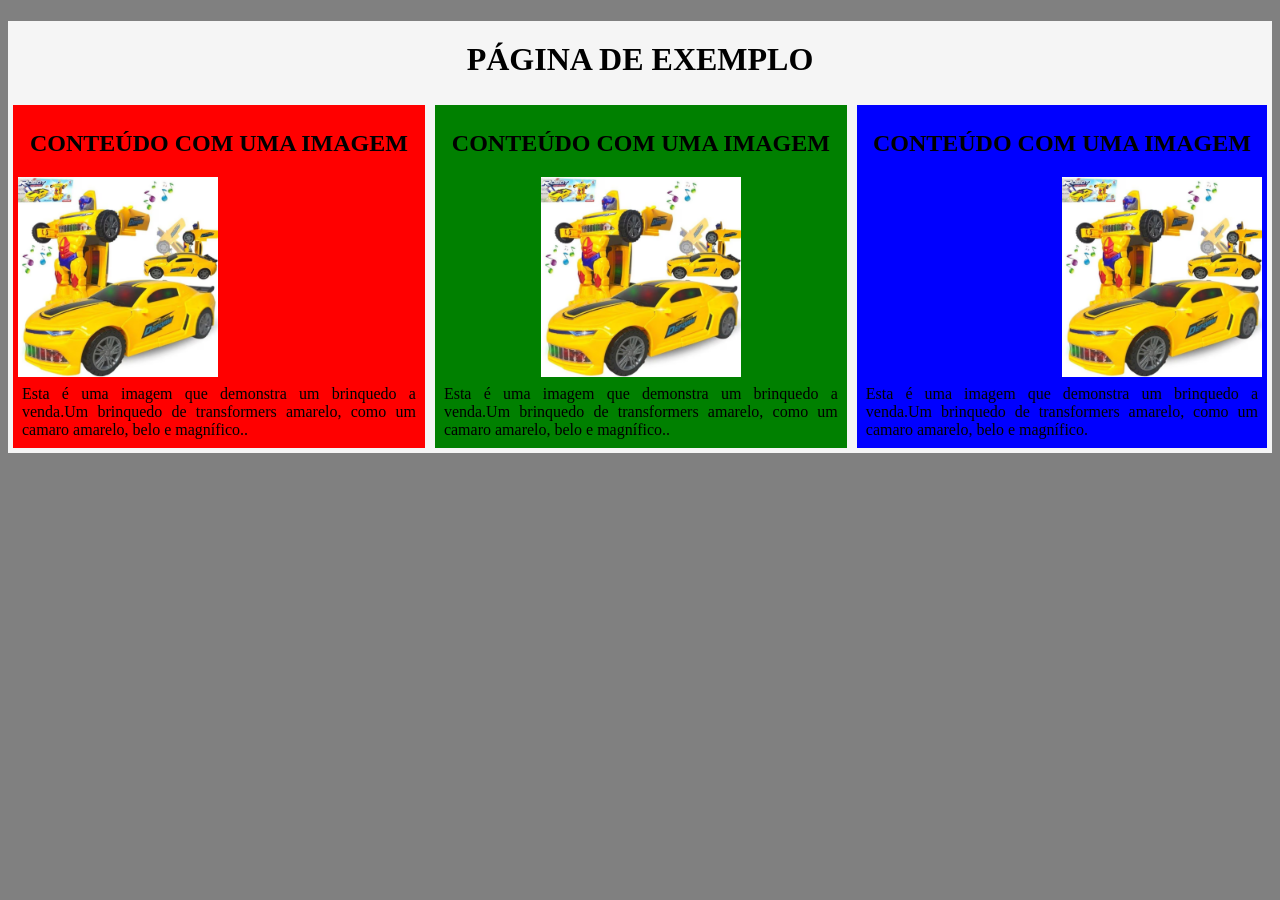
<file: index.html>
<!DOCTYPE html>
<html lang="pt-br">
<head>
    <meta charset="UTF-8">
    <meta name="viewport" content="width=device-width, initial-scale=1.0">
    <title>Documento</title>
    <link rel="stylesheet" href="static/css/main.css">
</head>
<body>
    <div class="conteudo">
        <h1 class="pad">Página de Exemplo</h1>
        <div class="container-flex">
            <div class="container" style="background-color: red;">
                <h2>Conteúdo com uma imagem</h2>
                <img src="static/imagens/transformers.avif" alt="Paisagem-1" class="imagem size2">
                <p>Esta é uma imagem que demonstra um brinquedo a venda.Um brinquedo de transformers amarelo, como um camaro amarelo, belo e magnífico..</p>
            </div>

            <div class="container" style="background-color: green; text-align: center;">
                <h2>Conteúdo com uma imagem</h2>
                <img src="static/imagens/transformers.avif" alt="Paisagem-1" class="imagem size2">
                <p>Esta é uma imagem que demonstra um brinquedo a venda.Um brinquedo de transformers amarelo, como um camaro amarelo, belo e magnífico..</p>
            </div>

            <div class="container" style="background-color: blue; text-align: right;">
                <h2>Conteúdo com uma imagem</h2>
                <img src="static/imagens/transformers.avif" alt="Paisagem-1" class="imagem size2">
                <p>Esta é uma imagem que demonstra um brinquedo a venda.Um brinquedo de transformers amarelo, como um camaro amarelo, belo e magnífico.</p>
            </div>
        </div>
    </div>
</body>
</html>
</file>
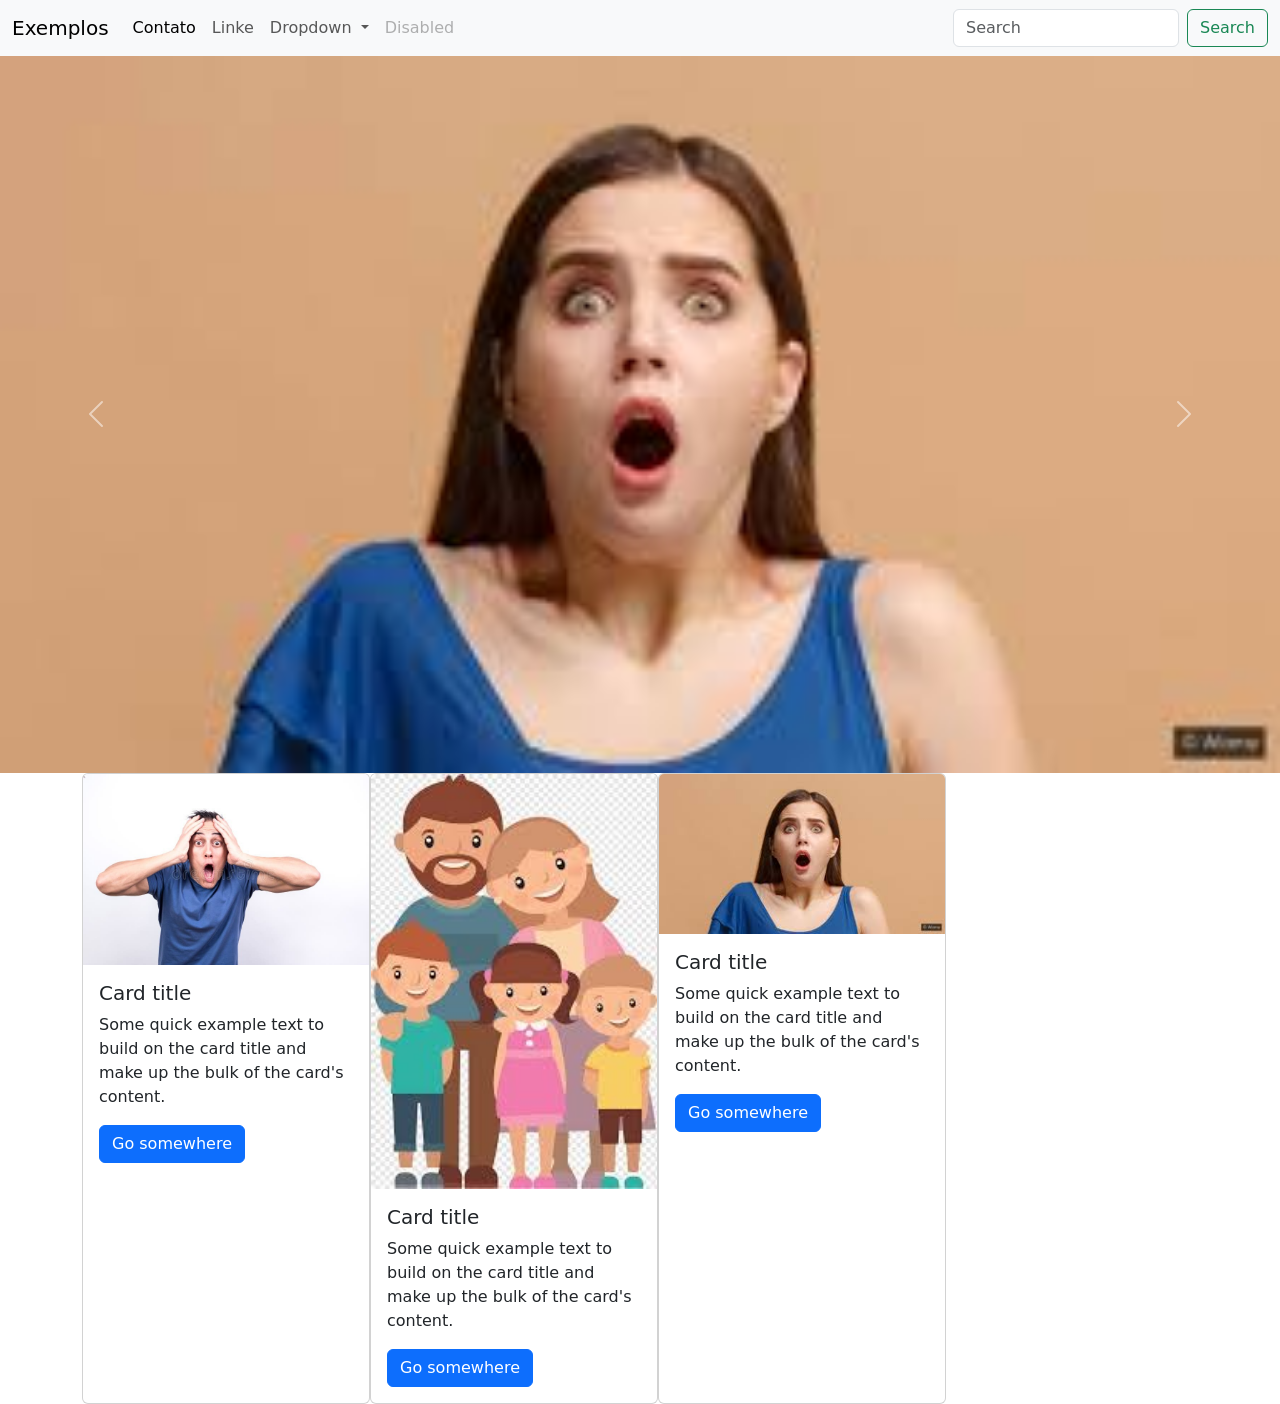
<file: bootstrap/index.html>
<!DOCTYPE html>
<html lang="en">
<head>
    <meta charset="UTF-8">
    <meta name="viewport" content="width=device-width, initial-scale=1.0">
    <title>Exemplos de Bootstrap</title>
    <link rel="stylesheet" href="dist/css/bootstrap.css" />
</head>
<body>

  <nav class="navbar navbar-expand-lg bg-body-tertiary">
    <div class="container-fluid">
      <a class="navbar-brand" href="#">Exemplos</a>
      <button class="navbar-toggler" type="button" data-bs-toggle="collapse" data-bs-target="#navbarSupportedContent" aria-controls="navbarSupportedContent" aria-expanded="false" aria-label="Toggle navigation">
        <span class="navbar-toggler-icon"></span>
      </button>
      <div class="collapse navbar-collapse" id="navbarSupportedContent">
        <ul class="navbar-nav me-auto mb-2 mb-lg-0">
          <li class="nav-item">
            <a class="nav-link active" aria-current="page" href="#">Contato</a>
          </li>
          <li class="nav-item">
            <a class="nav-link" href="#">Linke</a>
          </li>
          <li class="nav-item dropdown">
            <a class="nav-link dropdown-toggle" href="#" role="button" data-bs-toggle="dropdown" aria-expanded="false">
              Dropdown
            </a>
            <ul class="dropdown-menu">
              <li><a class="dropdown-item" href="#">Action</a></li>
              <li><a class="dropdown-item" href="#">Another action</a></li>
              <li><hr class="dropdown-divider"></li>
















              
              <li><a class="dropdown-item" href="#">Something else here</a></li>
            </ul>
          </li>
          <li class="nav-item">
            <a class="nav-link disabled" aria-disabled="true">Disabled</a>
          </li>
        </ul>
        <form class="d-flex" role="search">
          <input class="form-control me-2" type="search" placeholder="Search" aria-label="Search">
          <button class="btn btn-outline-success" type="submit">Search</button>
        </form>
      </div>
    </div>
  </nav>
    <div id="carouselExample" class="carousel slide">
  
        <div class="carousel-inner">
          <div class="carousel-item active">
            <img src="../exemplos/Imagens/susto.jpg" class="d-block w-100" alt="...">
          </div>
          <div class="carousel-item">
            <img src="../exemplos/Imagens/familia.jpg" class="d-block w-100" alt="...">
          </div>
          <div class="carousel-item">
            <img src="../exemplos/Imagens/surpreso.jpg" class="d-block w-100" alt="...">
          </div>
        </div>
        <button class="carousel-control-prev" type="button" data-bs-target="#carouselExample" data-bs-slide="prev">
          <span class="carousel-control-prev-icon" aria-hidden="true"></span>
          <span class="visually-hidden">Previous</span>
        </button>
        <button class="carousel-control-next" type="button" data-bs-target="#carouselExample" data-bs-slide="next">
          <span class="carousel-control-next-icon" aria-hidden="true"></span>
          <span class="visually-hidden">Next</span>
        </button>
      </div>

      <div class="container d-flex">
        <div class="card" style="width: 18rem;">
          <img src="../exemplos/Imagens/surpreso.jpg" class="card-img-top" alt="...">
          <div class="card-body">
            <h5 class="card-title">Card title</h5>
            <p class="card-text">Some quick example text to build on the card title and make up the bulk of the card's content.</p>
            <a href="#" class="btn btn-primary">Go somewhere</a>
          </div>

        </div>
        <div class="card" style="width: 18rem;">
          <img src="../exemplos/Imagens/familia.jpg" class="card-img-top" alt="...">
          <div class="card-body">
            <h5 class="card-title">Card title</h5>
            <p class="card-text">Some quick example text to build on the card title and make up the bulk of the card's content.</p>
            <a href="#" class="btn btn-primary">Go somewhere</a>
          </div>
        </div>
        <div class="card" style="width: 18rem;">
          <img src="../exemplos/Imagens/susto.jpg" class="card-img-top" alt="...">
          <div class="card-body">
            <h5 class="card-title">Card title</h5>
            <p class="card-text">Some quick example text to build on the card title and make up the bulk of the card's content.</p>
            <a href="#" class="btn btn-primary">Go somewhere</a>
          </div>
        </div>
      </div>
      <script type="text/javascript" src="dist/js/bootstrap.js"></script>
</body>
</html>
</file>
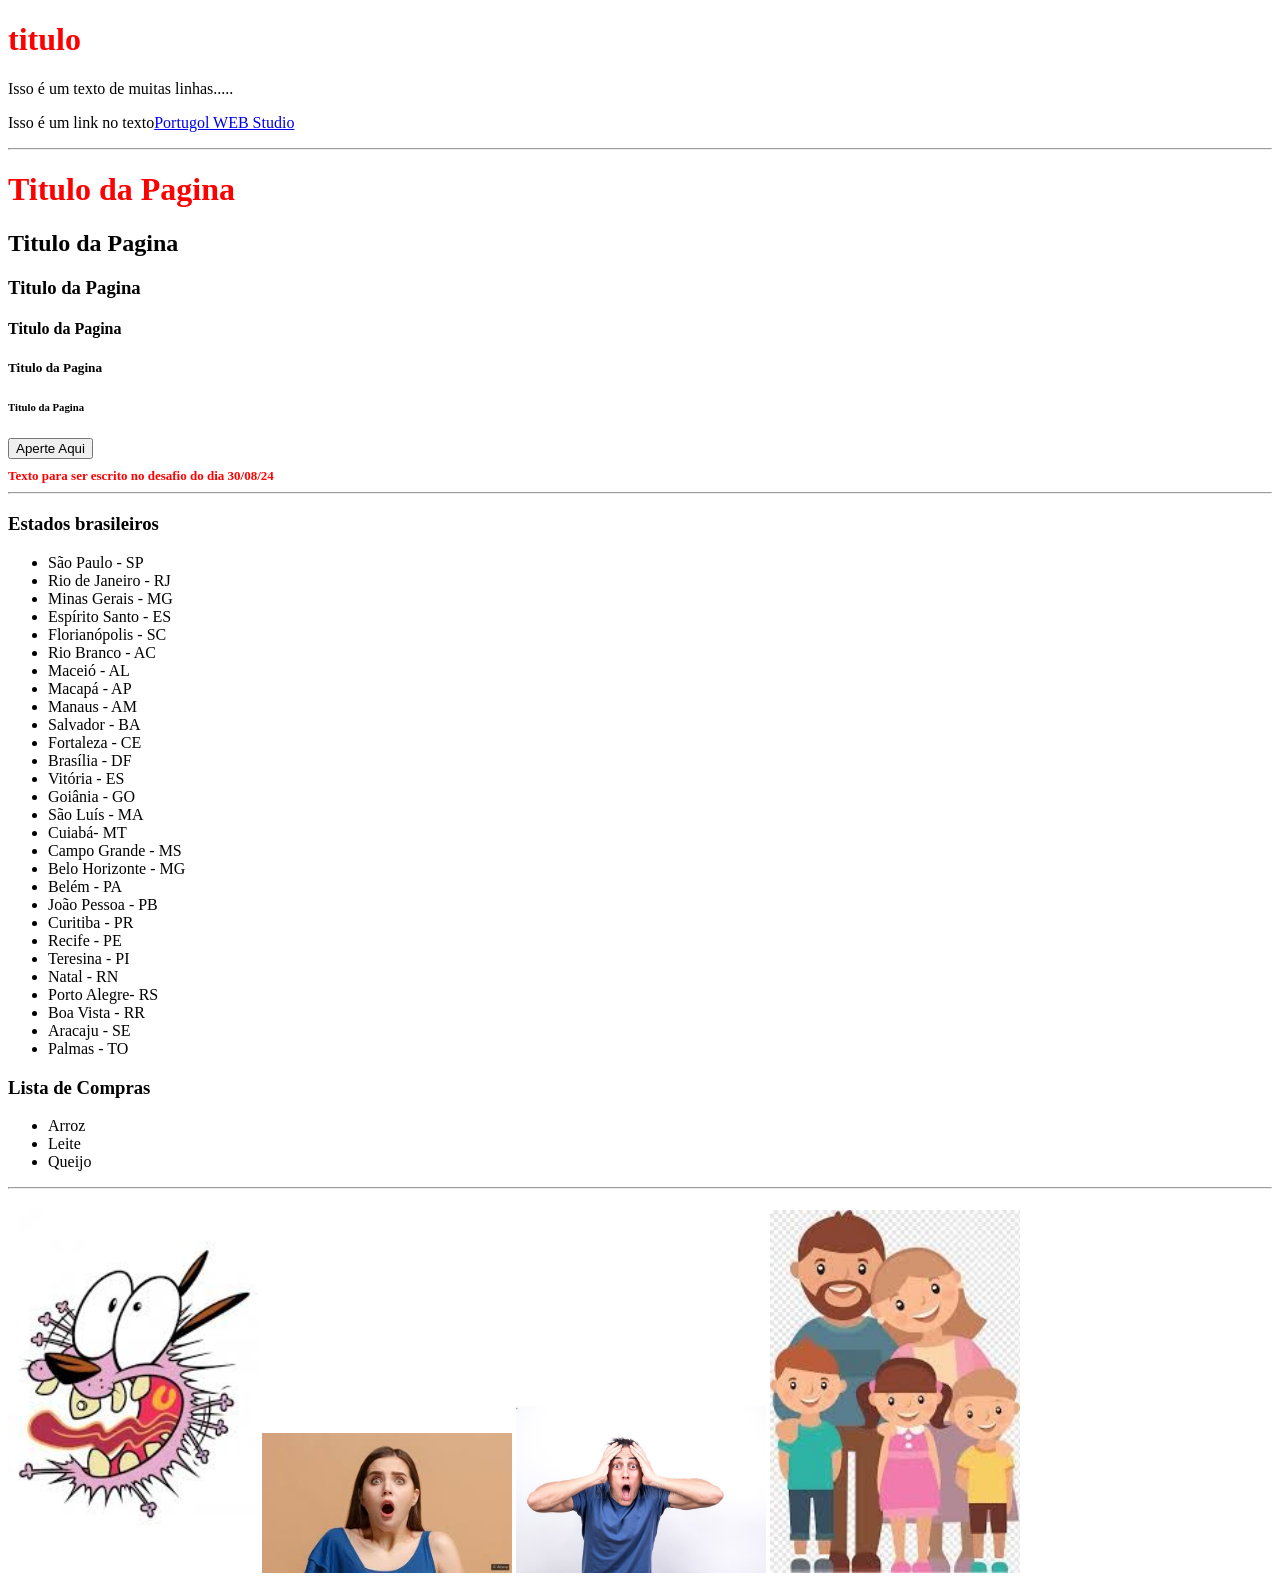
<file: exemplos/index.html>
<!DOCTYPE html>
<html lang="en">
<head>
    <meta charset="UTF-8">
    <meta name="viewport" content="width=device-width, initial-scale=1.0">
    <title>Document</title>
    <link rel="stylesheet" href="css/estilo.css" />
</head>
<body>
    
    <h1>titulo</h1>
    <p>Isso é um texto de muitas linhas.....</p>
    <p>Isso é um link no texto<a href="https://portugol.dev/">Portugol WEB Studio</a></p>
    <hr>
    <h1 class="Título">Titulo da Pagina</h1>
    <h2>Titulo da Pagina</h2>
    <h3>Titulo da Pagina</h3>
    <h4>Titulo da Pagina</h4>
    <h5>Titulo da Pagina</h5>
    <h6>Titulo da Pagina</h6>

    <button>
        Aperte Aqui
    </button>
     
    <h1 style="font-size: small;">Texto para ser escrito no desafio do dia 30/08/24</h1>
 

    <hr>
    
    <h3>Estados brasileiros</h3>
    <ul>
        <li>São Paulo - SP</li>
        <li>Rio de Janeiro - RJ</li>
        <li>Minas Gerais - MG</li>
        <li>Espírito Santo - ES</li>
        <li>Florianópolis - SC</li>
        <li>Rio Branco - AC</li>
        <li>Maceió - AL</li>
        <li>Macapá - AP</li>
        <li>Manaus - AM</li>
        <li>Salvador - BA</li>
        <li>Fortaleza - CE</li>
        <li>Brasília - DF</li>
        <li>Vitória - ES</li>
        <li>Goiânia - GO</li>
        <li>São Luís - MA</li>
        <li>Cuiabá- MT</li>
        <li>Campo Grande - MS</li>
        <li>Belo Horizonte - MG</li>
        <li>Belém - PA</li>
        <li>João Pessoa - PB</li>
        <li>Curitiba - PR</li>
        <li>Recife - PE</li>
        <li>Teresina - PI</li>
        <li>Natal - RN</li>
        <li>Porto Alegre- RS</li>
        <li>Boa Vista - RR</li>
        <li>Aracaju - SE</li>
        <li>Palmas - TO</li>
    </ul>

    <h3>Lista de Compras</h3>
    <ul>
        <li>Arroz</li>
        <li>Leite</li>
        <li>Queijo</li>
    </ul>
    <!-- isso é um comentario -->

    <hr>
    <img src="Imagens/coragem.jpg" title="Coragem" alt="Coragem" width="250" />
    <img src="Imagens/susto.jpg" title="Susto" alt="Susto" width="250"/>
    <img src="Imagens/surpreso.jpg" title="Surpreso" alt="Surpreso" width="250"/>
    <img src="Imagens/familia.jpg" title="Familia" alt="Familia" width="250"/>
</body>
</html>
</file>
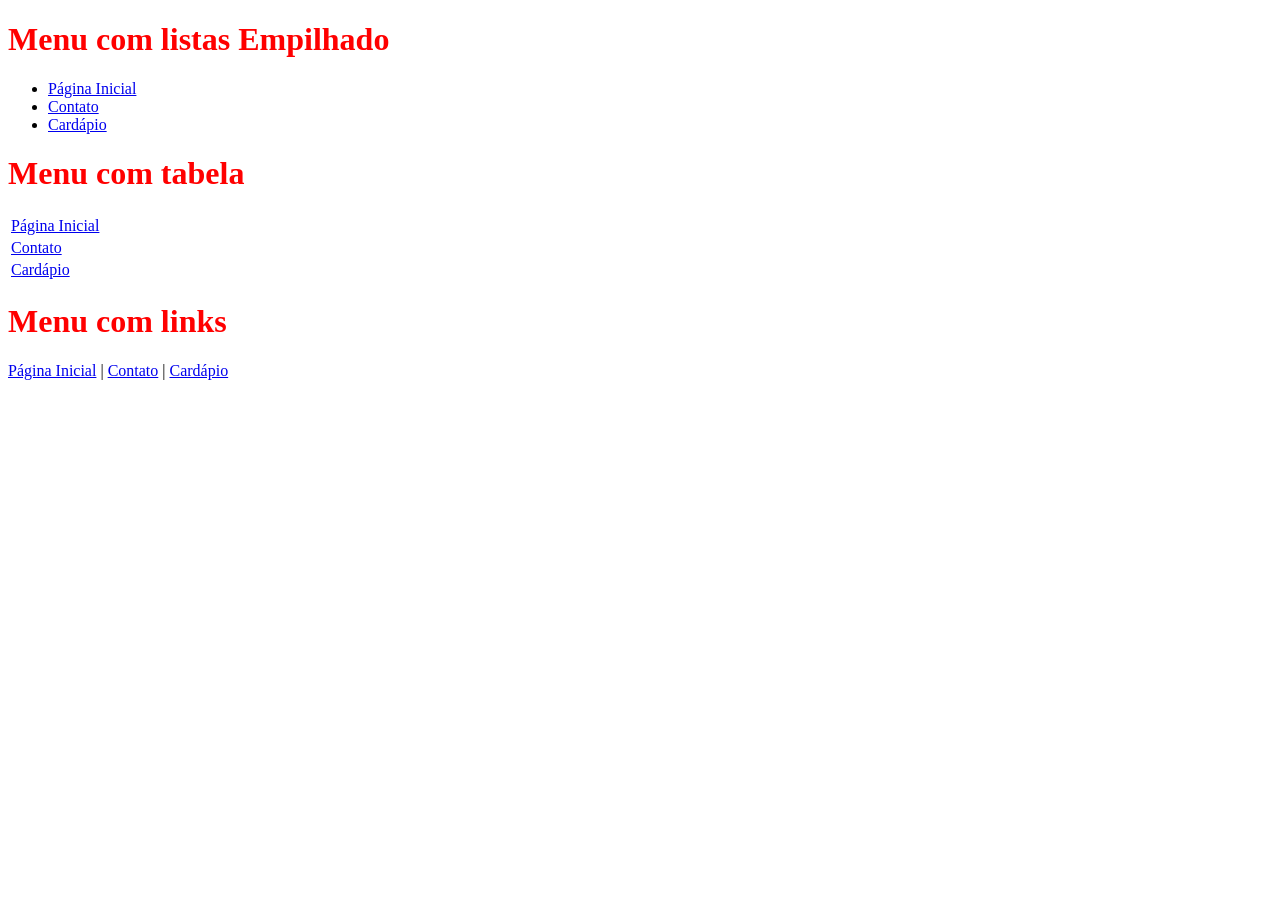
<file: exemplos_de_menu.html>
<!DOCTYPE html>
<html lang="en">
<head>
    <meta charset="UTF-8">
    <meta name="viewport" content="width=device-width, initial-scale=1.0">
    <title>Exemplos de Menu</title>
    <link rel="stylesheet" href="css/estilo.css" />
</head>
<body>
    <h1>Menu com listas Empilhado</h1>
    <ul>
        <li><a href="index.html">Página Inicial</a></li>
        <li><a href="contato.html">Contato</a></li>
        <li><a href="cardapio.html">Cardápio</a></li>
    </ul>
    <h1>Menu com tabela</h1>
    <table>
        <tr>
            <td><a href="index.html">Página Inicial</a></td>
        </tr>
        <tr>
            <td><a href="contato.html">Contato</a></td>
        </tr>
        <tr>
            <td><a href="cardapio.html">Cardápio</a></td>
        </tr>
    </table>
    <h1>Menu com links</h1>
    <a href="index.html">Página Inicial</a> | 
    <a href="contato.html">Contato</a> |
    <a href="cardapio.html">Cardápio</a>
</body>
</html>
</file>
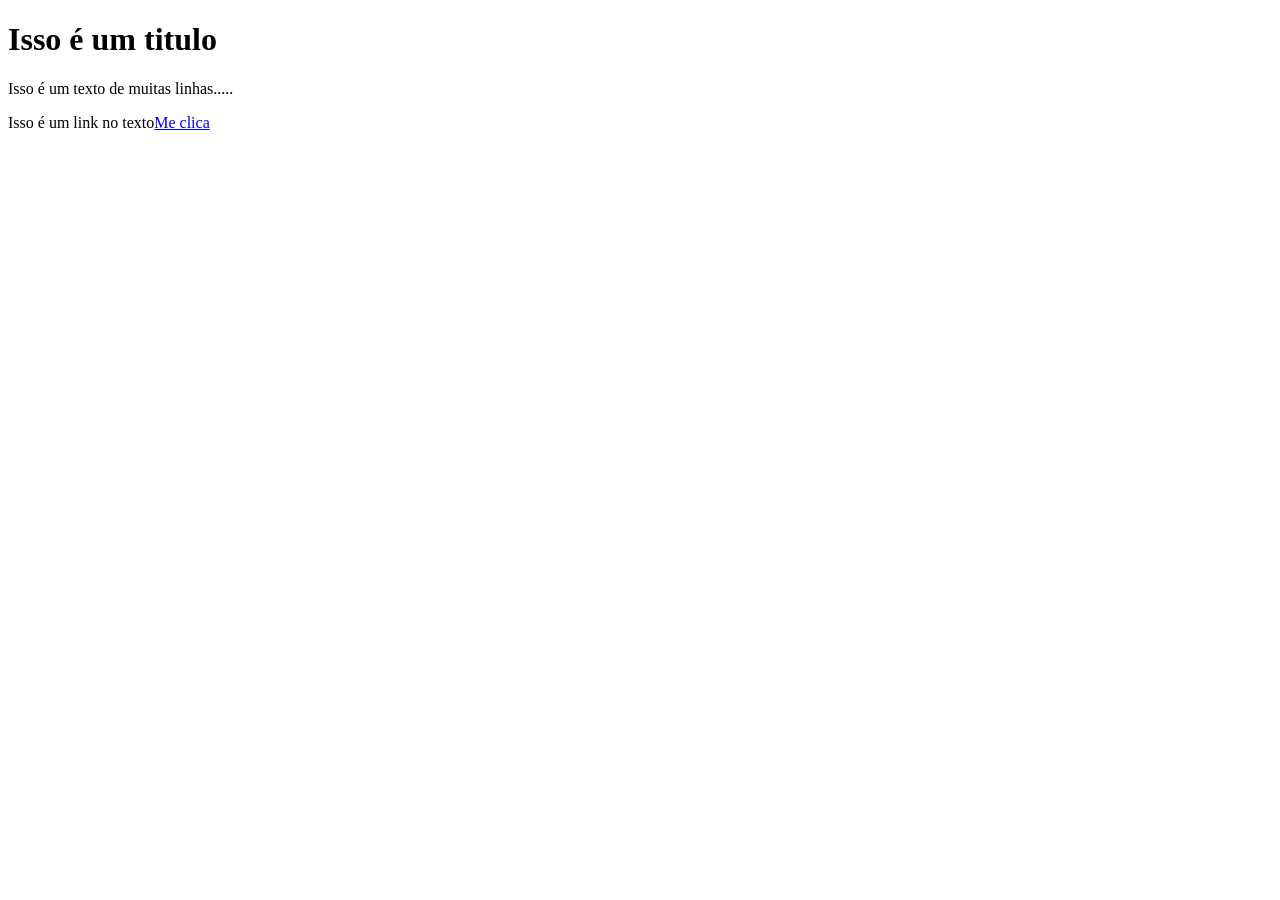
<file: site.html>
<!DOCTYPE html>
<html lang="en">
<head>
    <meta charset="UTF-8">
    <meta name="viewport" content="width=device-width, initial-scale=1.0">
    <title>Document</title>
</head>
<body>
    <h1>Isso é um titulo</h1>
    <p>Isso é um texto de muitas linhas.....</p>
    <p>Isso é um link no texto<a href="https://www.youtube.com/watch?v=dQw4w9WgXcQ">Me clica</a></p>
</body>
</html>
</file>
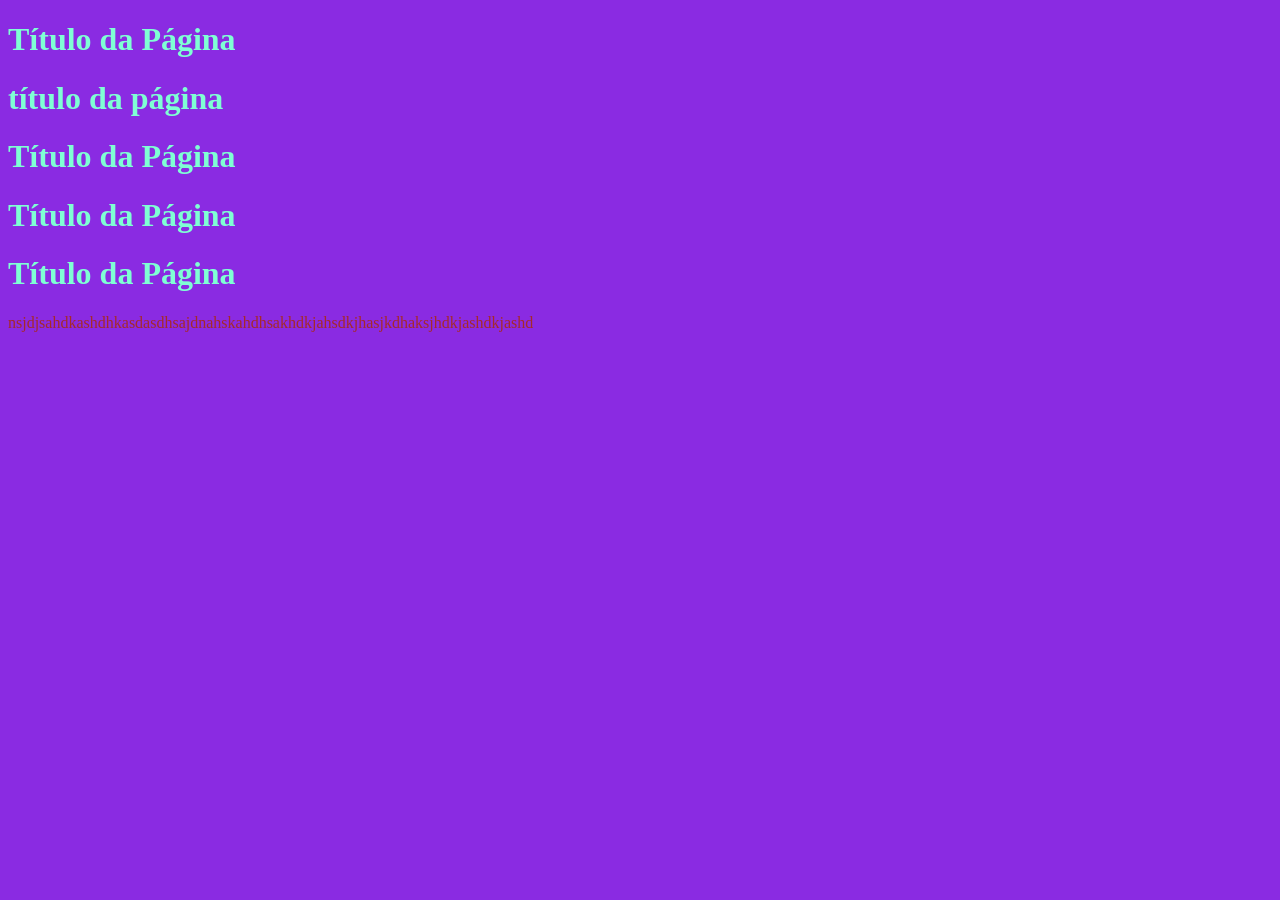
<file: testecss.html>
<!DOCTYPE html>
<html lang="pt-br">
<head>
    <meta charset="UTF-8">
    <meta name="viewport" content="width=device-width, initial-scale=1.0">
    <title>Teste CSS</title>

<style>
    body{
        color: brown;
        background-color: blueviolet;
    h1{
        color:aquamarine
    }}

</style>
</head>
<body>
    <h1>Título da Página</h1>
    <h1>título da página</h2>
    <h1>Título da Página</h1>
    <h1>Título da Página</h1>
    <h1>Título da Página</h1>

    <p>nsjdjsahdkashdhkasdasdhsajdnahskahdhsakhdkjahsdkjhasjkdhaksjhdkjashdkjashd
    </p> 
    
    
    
    
</body>
</html>
</file>
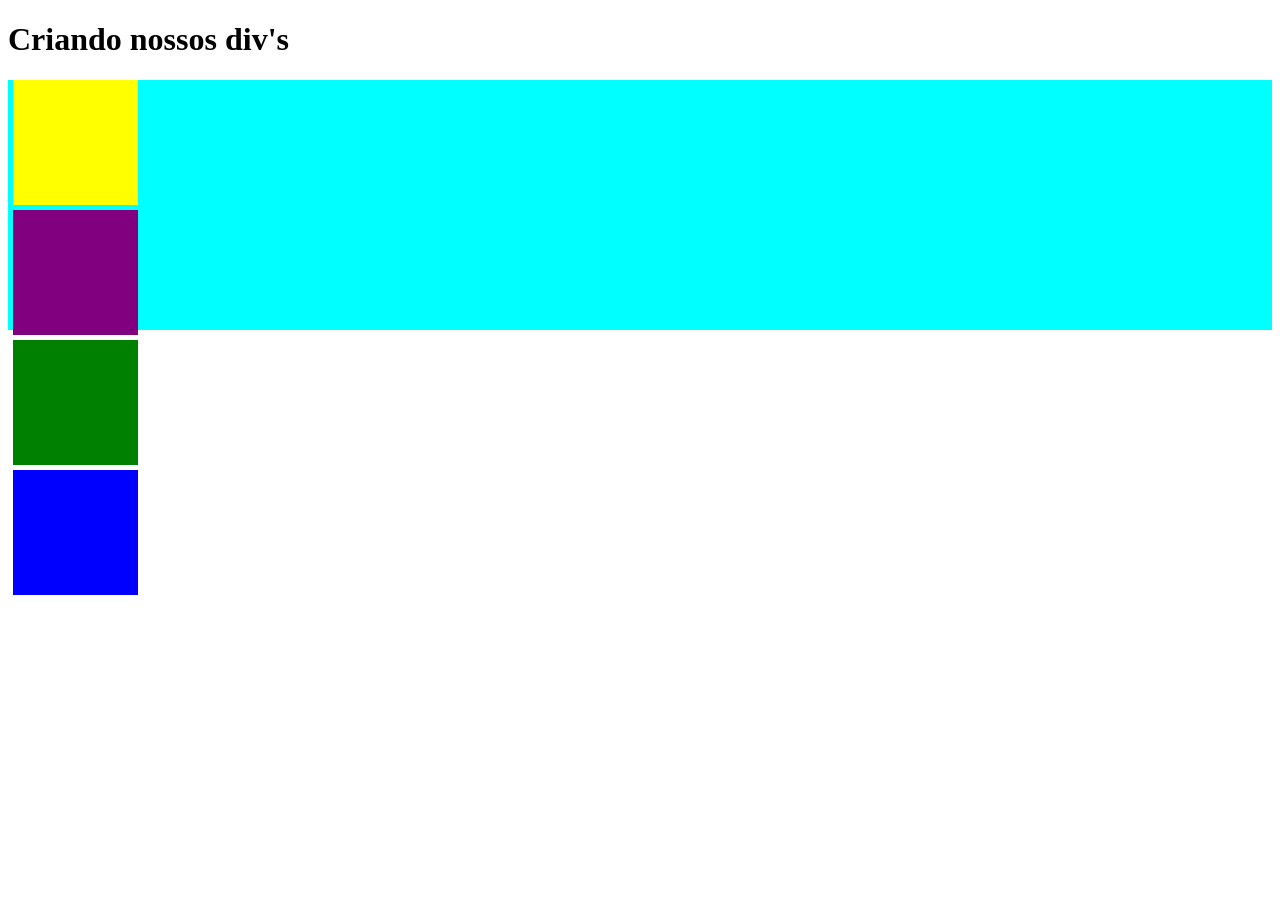
<file: exemplos/divs.html>
<!DOCTYPE html>
<html lang="en">
<head>
    <meta charset="UTF-8">
    <meta name="viewport" content="width=device-width, initial-scale=1.0">
    <title>Divs</title>
</head>
 <style>
    .caixa-principal{
        background: aqua;
        height: 250px;
    }

    .caixa{
        height: 125px;
        width: 125px;
        margin: 5px;
    }


    .caixa-azul{
        background:blue ;
        
    }
    
    .caixa-verde{
        background: green;
    }

    .caixa-lilas{
        background: purple;
    }
    .caixa-amarela{
        background: yellow;
    }

     </style>
<body>
    <h1> Criando nossos div's</h1>
    <div class="caixa-principal">
        <div class="caixa caixa-amarela"> </div>
        <div class="caixa caixa-lilas"> </div>
        <div class="caixa caixa-verde"> </div>
        <div class="caixa caixa-azul"></div>
        
    </div>
    
</body>
</html>
</file>
<file: static/css/main.css>
body {
    background-color: gray;
}

h1, h2 {
    text-align: center;
    font-weight: bold;   
    text-transform: uppercase;
}

.pad {
    padding-top: 20px;
}

p {
    text-align: justify;
    margin: 4px;
}

.image {
    border-radius: 8px;
}

.size1 {
    width: 400px;
    height: 400px;
}

.size2 {
    width: 200px;
    height: 200px;
}

.size3 {
    width: 100px;
    height: 100px;
}

a {
    text-decoration: none;
    font-weight: bold;
}

.conteudo {
    background-color: whitesmoke;
}

.container {
    margin: 5px;
    padding: 5px;
}

.container-flex{
    display: flex;
    justify-content: stretch;
}
</file>
<file: exemplos/css/estilo.css>
h1{
    color:red
}

.titulo{
    font-family: Impact, Haettenschweiler, 'Arial Narrow Bold', sans-serif ;
    font-size: 22pt;
    color:blueviolet;
    text-align: center;
    margin-bottom: 4px;
}
</file>
<file: css/estilo.css>
h1{
    color:red
}

.titulo{
    font-family: Impact, Haettenschweiler, 'Arial Narrow Bold', sans-serif ;
    font-size: 22pt;
    color:blueviolet;
    text-align: center;
    margin-bottom: 4px;
}
</file>
